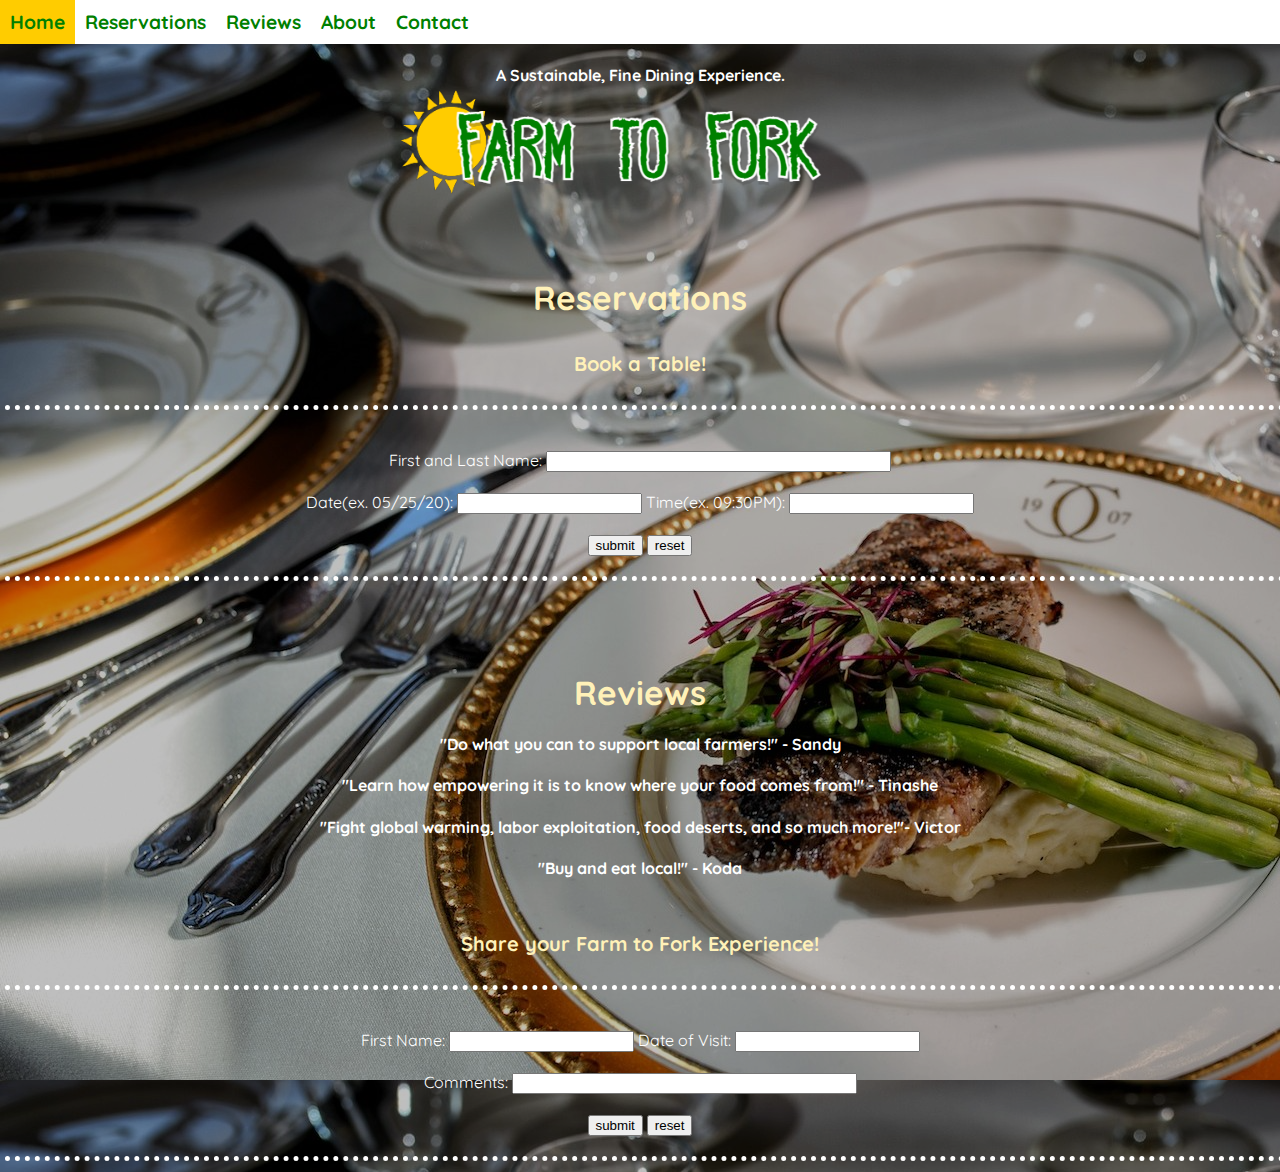
<file: index.html>
<HTML>

<head>
	<meta charset="UTF-8">
    <meta name="viewport" content="width=device-width, initial-scale=1.0">
	<title>Farm to Fork Homepage</title>
	<Script Language="JavaScript"></Script>
	<Link Rel="stylesheet" Type="text/css" HRef="ExternalStyle2.css">
	<link rel="preconnect" href="https://fonts.googleapis.com">
	<link rel="preconnect" href="https://fonts.gstatic.com" crossorigin>
	<link href="https://fonts.googleapis.com/css2?family=Quicksand:wght@300;400;700&display=swap" rel="stylesheet">
</head>


<body>
	<div class = "mynavbar">
		<a href = "Project2.html">Home</a>
		<a href = "#res">Reservations</a>
		<a href = "#rev">Reviews</a>
		<a href = "About.html">About</a>
		<a href = "Contact.html">Contact</a>
	 </div>

	<H4>A Sustainable, Fine Dining Experience.</H4>

	
		
	<center><img src="logo5.png" style="width:100%; height:auto; max-width:500px;"/></center>

		<BR><BR>
		<BR><BR>
		
		<a name="res">
			<H2>Reservations</H2>
			<H5><span>Book a Table!</span> </H5>
			<Form method="post" action="http://facstaff.cbu.edu/dbrandon/echo.php"><span>
				<BR><BR>
					First and Last Name: <input type="text" size=40 name="Name">
					<BR><BR>
					Date(ex. 05/25/20): <input type="text" size=20 name="Date">
					Time(ex. 09:30PM): <input type="text" size=20 name="Time">
					<BR><BR>
					<input type="submit" name="submit" value="submit">
					<input type="reset" name="reset" value="reset">
					<BR><BR>
			</span>
				
			</Form>

			<BR>
			<BR>
			<BR>
			<BR>

			<a name="rev">
				<H2>Reviews</H2>
				<H4>"Do what you can to support local farmers!" - Sandy</H4>
				<H4>"Learn how empowering it is to know where your food comes from!" - Tinashe</H4>
				<H4>"Fight global warming, labor exploitation, food deserts, and so much more!"- Victor</H4>
				<H4>"Buy and eat local!" - Koda</H4>

				<BR>

				<H5><span>Share your Farm to Fork Experience!</span></H5>
				<Form method="post" action="http://facstaff.cbu.edu/dbrandon/echo.php" class="theform">
					<BR><BR>
					First Name: <input type="text" size=20 name="Name">
					Date of Visit: <input type="text" size=20 name="Visit">
					<BR><BR>
					
					<!-- I was trying to do the thing with the class to change the size of the box as the page shrinks but I couldn't figure it out so I just changed the size manually here. Would love to see how to do it from you. -->
					Comments: <input type="text" size=40 name="Review" class="comment">
					

					<BR><BR>
					<input type="submit" name="submit" value="submit">
					<input type="reset" name="reset" value="reset">
					<BR><BR>
				</Form>

	</body>

</HTML>
</file>
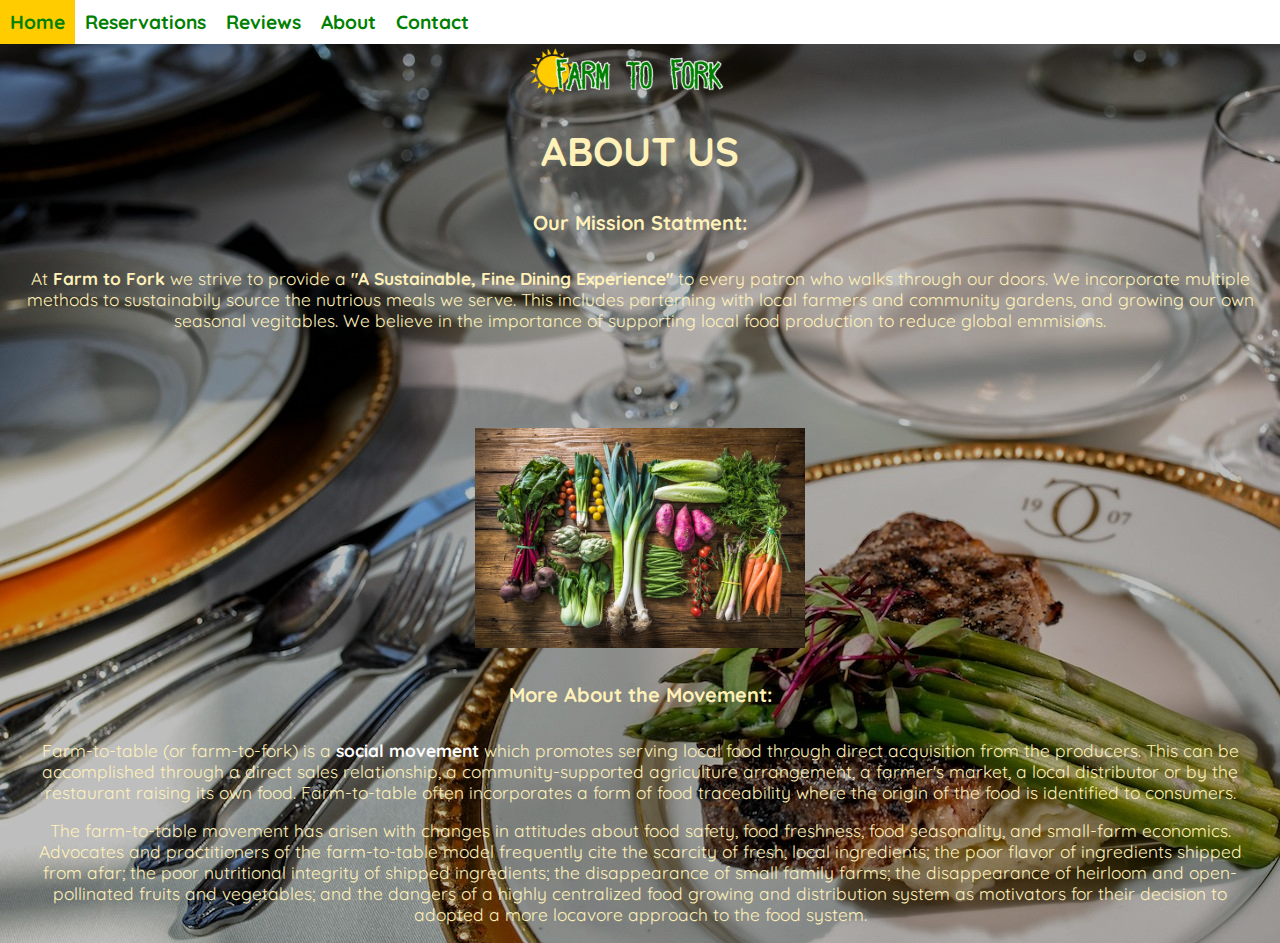
<file: About.html>
<HTML>

<head>
	<meta charset="UTF-8">
    <meta name="viewport" content="width=device-width, initial-scale=1.0">
	<title>Farm to Fork ABOUT</title>
	<Script Language="JavaScript"></Script>
	<Link Rel="stylesheet" Type="text/css" HRef="ExternalStyle2.css">
	<link rel="preconnect" href="https://fonts.googleapis.com">
	<link rel="preconnect" href="https://fonts.gstatic.com" crossorigin>
	<link href="https://fonts.googleapis.com/css2?family=Quicksand:wght@300;400;700&display=swap" rel="stylesheet">
</head>


<body>

	<div class = "mynavbar">
		<a href = "Project2.html">Home</a>
		<a href = "#res">Reservations</a>
		<a href = "#rev">Reviews</a>
		<a href = "About.html">About</a>
		<a href = "Contact.html">Contact</a>
	 </div>
		<div class="about">
			<a href="Project2.html"><center><img align="center" src="logo5.png" vspace=2 hspace=20 style="max-width: 230px;"></center></a>
		

		<H1>ABOUT US</H1>
		<H5>Our Mission Statment: </H5>
		<p>
			At <b>Farm to Fork</b> we strive to provide a <b>"A Sustainable, Fine Dining Experience"</b> to every patron
			who walks through our doors.
			We incorporate multiple methods to sustainabily source the nutrious meals we serve.
			This includes parterning with local farmers and community gardens, and growing our own seasonal vegitables.
			We believe in the importance of supporting local food production to reduce global emmisions.
		</p>

		<BR><BR>
		<BR><BR>

		<center><img align="bottom" src="vegTable.jpg" hspace=20 width="330" height="auto"></center>

		<H5>More About the Movement: </H5>

		<p>
			Farm-to-table (or farm-to-fork) is a <a href="https://en.wikipedia.org/wiki/Farm-to-table"><b>social
					movement</b></a>
			which promotes serving local food through direct acquisition from the producers.
			This can be accomplished through a direct sales relationship,
			a community-supported agriculture arrangement, a farmer's market,
			a local distributor or by the restaurant raising its own food.
			Farm-to-table often incorporates a form of food traceability where the origin of the food is identified to
			consumers.
		</p>
		<p>
			The farm-to-table movement has arisen with changes in attitudes about food safety, food freshness, food
			seasonality,
			and small-farm economics. Advocates and practitioners of the farm-to-table model frequently cite the
			scarcity of fresh,
			local ingredients; the poor flavor of ingredients shipped from afar; the poor nutritional integrity of
			shipped ingredients;
			the disappearance of small family farms; the disappearance of heirloom and open-pollinated fruits and
			vegetables;
			and the dangers of a highly centralized food growing and distribution system as motivators for their
			decision to adopted
			a more locavore approach to the food system.
		</p>

		</div>
		

	</body>

</HTML>
</file>
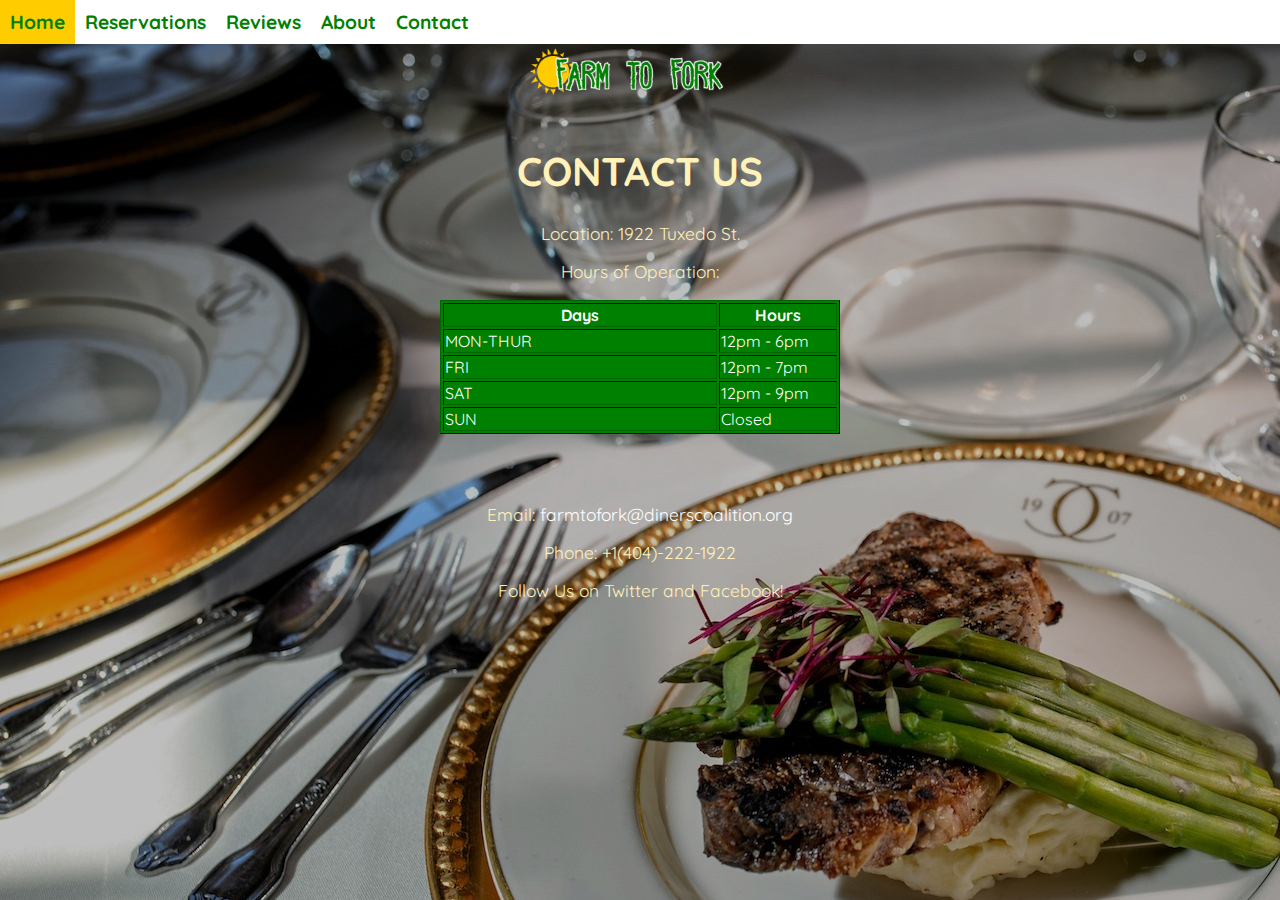
<file: Contact.html>
<HTML>

<head>
	<meta charset="UTF-8">
    <meta name="viewport" content="width=device-width, initial-scale=1.0">
	<title>Farm to Fork CONTACT INFO</title>
	<Script Language="JavaScript"></Script>
	<Link Rel="stylesheet" Type="text/css" HRef="ExternalStyle2.css">
	<link rel="preconnect" href="https://fonts.googleapis.com">
	<link rel="preconnect" href="https://fonts.gstatic.com" crossorigin>
	<link href="https://fonts.googleapis.com/css2?family=Quicksand:wght@300;400;700&display=swap" rel="stylesheet">
</head>


<body>

	<div class = "mynavbar">
		<a href = "Project2.html">Home</a>
		<a href = "#res">Reservations</a>
		<a href = "#rev">Reviews</a>
		<a href = "About.html">About</a>
		<a href = "Contact.html">Contact</a>
	 </div>

	<a href="Project2.html"><center><img align="center" src="logo5.png" vspace=2 hspace=20 style="max-width: 230px;"></center></a>
		<br>
		<H1>CONTACT US</H1>


		<p>Location: 1922 Tuxedo St.</p>

		<a name="fav">
			<p>Hours of Operation:</p>
			<table border width=400>
				<tr>
					<th width=70%>Days</th>
					<th width=30%>Hours</th>
				</tr>
				<tr>
					<td>MON-THUR</td>
					<td>12pm - 6pm</td>
				</tr>
				<tr>
					<td>FRI</td>
					<td>12pm - 7pm</td>
				</tr>
				<tr>
					<td>SAT</td>
					<td>12pm - 9pm</td>
				</tr>
				<tr>
					<td>SUN</td>
					<td>Closed</td>
				</tr>
			</table>

			<BR>
			<BR>

			<p>Email: <a href="mailto:nmutasa@cbu.edu">farmtofork@dinerscoalition.org</a></p>
			<p>Phone: +1(404)-222-1922</p>
			<P>Follow Us on Twitter and Facebook!</p>

	</body>

</HTML>
</file>
<file: ExternalStyle2.css>
A:link {color: rgb(255, 255, 255); text-decoration: none;}
A:visited, A:active {color: green}
	
body{
	background-color: white;
	font-family: 'Quicksand', sans-serif;
	color: #fff1b8;
	margin: 0;	
	padding: 0;
	background-image: url("fine-dining.png");
}

/* I don't know why but this is not working */
div#about{
	background-image: none;
}

.mynavbar a:hover {
	background-color: #FFCC00;
  }

.mynavbar{
	overflow: hidden;
	background-color: white;
}

.mynavbar a {
	float: left;
	display: block;
	color: green;
	text-align: center;
	padding: 10px;
	text-decoration: none;
	font-size: larger;
	font-weight: bold;
 }



H1 {font-size: 30pt; 
	text-align: center;
	font-family: 'Quicksand', sans-serif !important;
}

H2 {font-size: 25pt; 
	text-align: center; 
	font-style: normal;  
	text-decoration: none; 
	margin: 0; 
	padding: 0;
	pointer-events: none;}

H3 {font-size: 10pt; 
	text-align: center}

H4 {text-align: center;
	pointer-events: none;
	color: white;
	margin-block-end: 0em;}

H5 {font-size: 15pt;
	text-align: center;
	pointer-events: none;
	}

P {font-size: 13pt; 
	margin-left: 20px;
	margin-right: 20px;
	text-align: center;
	}

Table {
	width: 400px; 
	color: white; 
	background-color: green;
	margin: .8em;
	border-color: darkgreen;
	margin-right: auto;
	margin-left: auto;
	}


Form {
	text-align: center; 
	color: white; 
	outline: 5px dotted white;
	}

.toHome{
	text-align: center;
	font-size: larger;
	font-weight: bold;
	font-size: 50px;
	color: white !important;
}
.toHome:hover>span{
	background-color: #FFCC00;
	outline-style: dashed;
}
</file>
